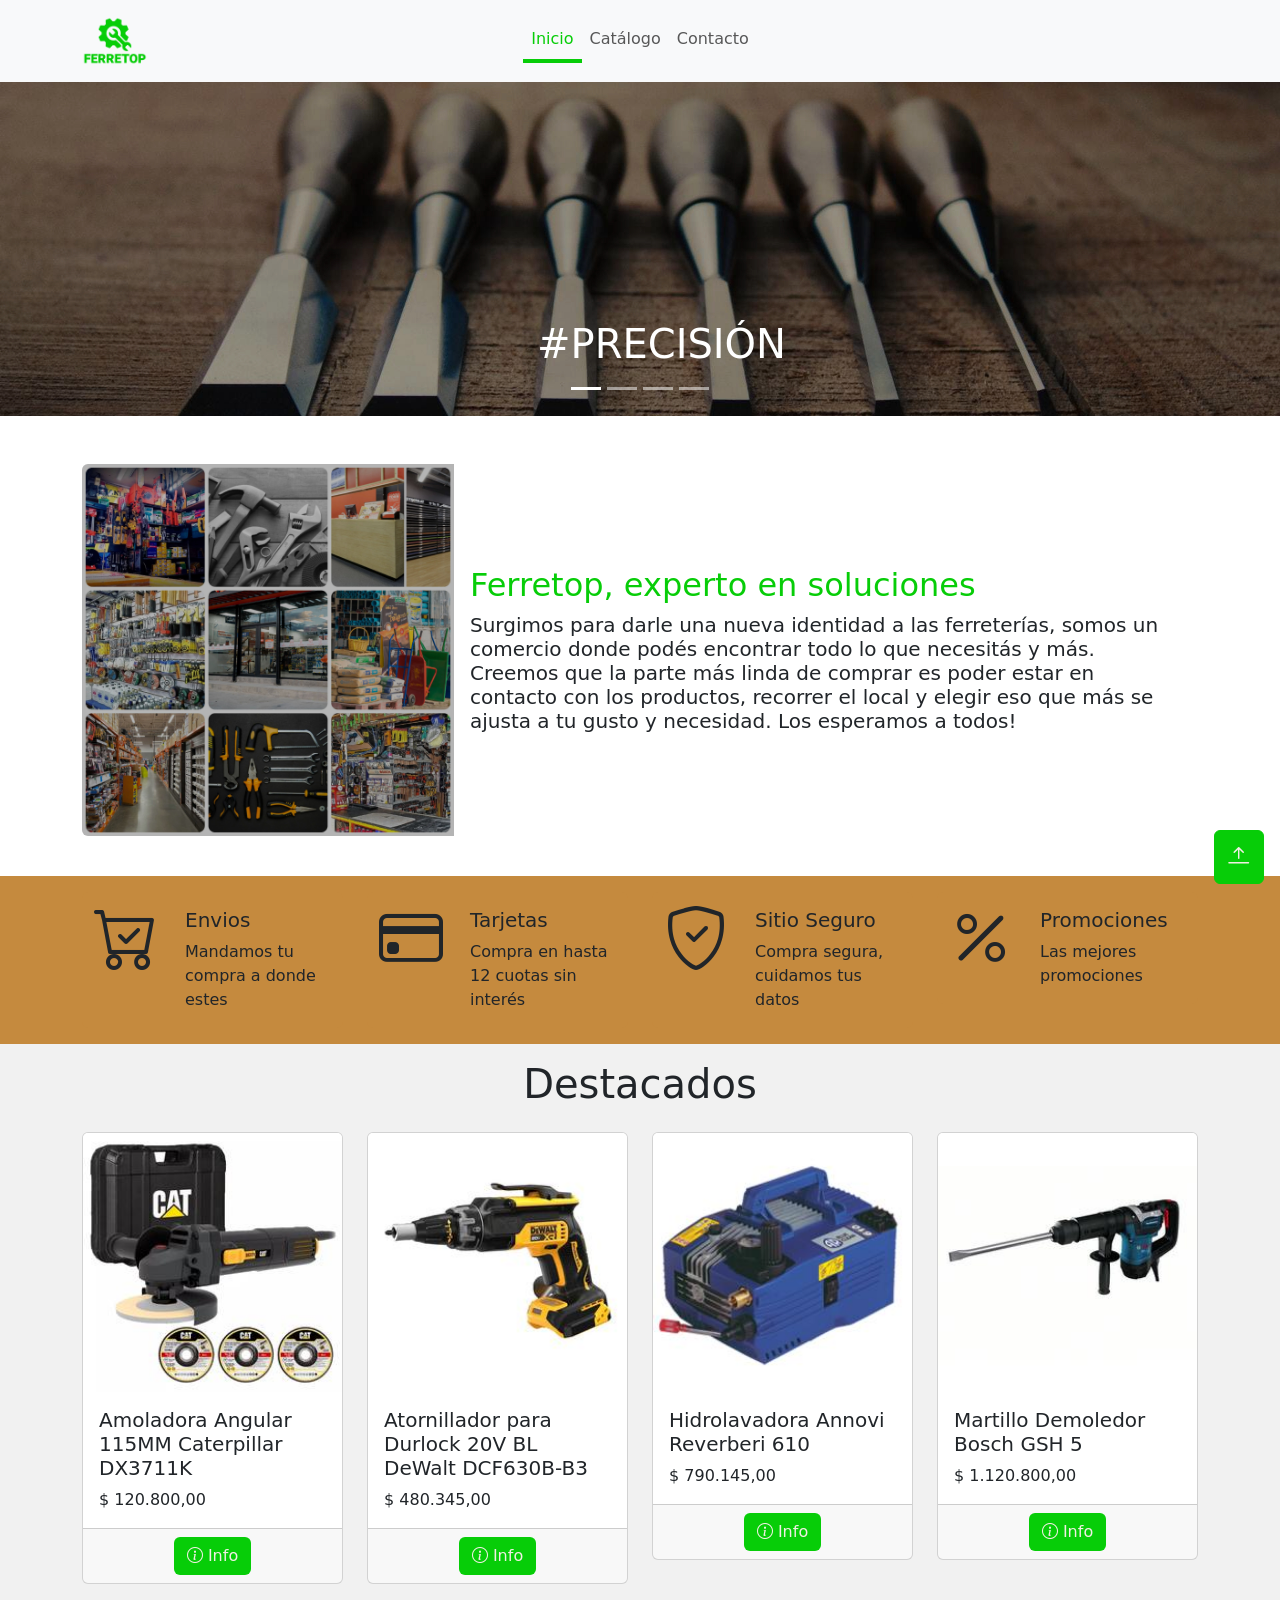
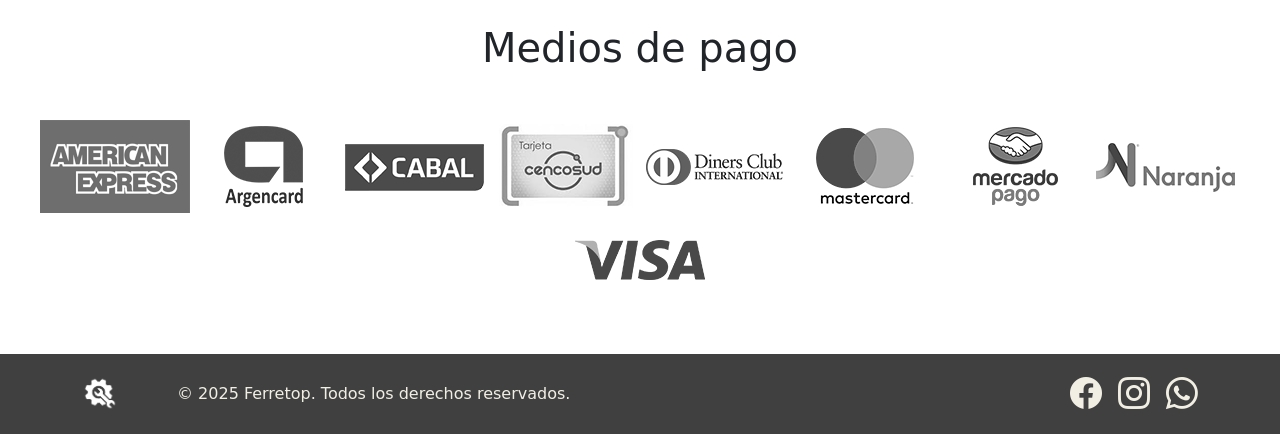
<file: index.html>
<!doctype html>
<html lang="en">
    <head>
        <meta charset="utf-8">
        <meta name="viewport" content="width=device-width, initial-scale=1">
        <title>Ferretop</title>
        <!-- Icono Pestaña -->
        <link rel="icon" type="image/png" href="img/logos/favicon.png">
        <!-- Estilos Bootstrap -->
        <link href="https://cdn.jsdelivr.net/npm/bootstrap@5.3.3/dist/css/bootstrap.min.css" rel="stylesheet" integrity="sha384-QWTKZyjpPEjISv5WaRU9OFeRpok6YctnYmDr5pNlyT2bRjXh0JMhjY6hW+ALEwIH" crossorigin="anonymous">
        <!-- Iconos Bootstrap -->
        <link rel="stylesheet" href="https://cdn.jsdelivr.net/npm/bootstrap-icons@1.11.2/font/bootstrap-icons.min.css">
        <!-- Estilos propios -->
        <link href="style.css" rel="stylesheet">
    </head>
    <body>
        <!-- Boton flotante -->
        <div class="dropdown position-fixed bottom-0 end-0 mb-3 me-3 bd-mode-toggle z-3">
            <a href="#barra-navegacion" id="btn-flotante" class="btn py-2 d-flex align-items-center"><i id="icono-btn-flotante" class="bi bi-arrow-bar-up"></i></a>
        </div>
        <!-- Barra de navegacion -->
        <nav id="barra-navegacion" class="navbar navbar-expand-lg bg-body-tertiary">
            <div class="container">
                <div class="col">
                    <a href="index.html"><img id="logo" src="img/logos/logo1.png""></a>
                </div>
                <button class="navbar-toggler" type="button" data-bs-toggle="collapse" data-bs-target="#navbarNav" aria-controls="navbarNav" aria-expanded="false" aria-label="Toggle navigation">
                    <span class="navbar-toggler-icon"></span>
                </button>
                <div class="collapse navbar-collapse" id="navbarNav">
                    <ul class="navbar-nav">
                        <li class="nav-item">
                            <a class="nav-link item-navegacion active" aria-current="page" href="index.html">Inicio</a>
                        </li>
                        <li class="nav-item">
                            <a class="nav-link item-navegacion" href="catalogo.html">Catálogo</a>
                        </li>
                        <li class="nav-item">
                            <a class="nav-link item-navegacion" href="contacto.html">Contacto</a>
                        </li>
                    </ul>
                </div>
            </div>
        </nav>
        <!-- Slider -->
        <div id="carruselInicio" class="carousel slide carousel-fade" data-bs-ride="carousel">
            <div class="carousel-indicators">
                <button type="button" data-bs-target="#carruselInicio" data-bs-slide-to="0" class="active" aria-current="true" aria-label="Slide 1"></button>
                <button type="button" data-bs-target="#carruselInicio" data-bs-slide-to="1" aria-label="Slide 2"></button>
                <button type="button" data-bs-target="#carruselInicio" data-bs-slide-to="2" aria-label="Slide 3"></button>
                <button type="button" data-bs-target="#carruselInicio" data-bs-slide-to="3" aria-label="Slide 4"></button>                
            </div>
            <div class="carousel-inner">
                <div class="carousel-item active">
                    <img src="img/slider/slide1pleno.jpg" class="d-block w-100" alt="...">
                    <div class="carousel-caption">
                        <div class="row justify-content-center">
                            <div class="col-md-3 col-sm-12">
                                <h1 class="txt-slider">#PRECISIÓN</h1>
                            </div>
                        </div>                  
                    </div>
                </div>
                <div class="carousel-item">
                    <img src="img/slider/slide2pleno.jpg" class="d-block w-100" alt="...">
                    <div class="carousel-caption">
                        <div class="row justify-content-center">
                            <div class="col-md-3">
                                <h1 class="txt-slider">#DURABILIDAD</h1>
                            </div>
                        </div> 
                    </div>
                </div>
                <div class="carousel-item">
                    <img src="img/slider/slide3pleno.jpg" class="d-block w-100" alt="...">                    
                    <div class="carousel-caption">
                        <div class="row justify-content-center">
                            <div class="col-md-3">
                                <h1 class="txt-slider">#CALIDAD</h1>
                            </div>
                        </div>                        
                    </div>
                </div>
                <div class="carousel-item">
                    <img src="img/slider/slide4pleno.jpg" class="d-block w-100" alt="...">                    
                    <div class="carousel-caption">
                        <div class="row justify-content-center">
                            <div class="col-md-3">
                                <h1 class="txt-slider">#VARIEDAD</h1>
                            </div>
                        </div>                        
                    </div>
                </div>
            </div>
        </div>
        <!-- Quienes somos -->
        <div class="container mt-5">
            <div class="row">
                <div class="col">
                    <div class="card mb-3 sombra-inferior sin-borde">
                        <div class="row g-0 align-items-center">
                            <div class="col-md-4">
                                <img src="img/inicio/collage-pleno.jpg" class="img-fluid rounded-start" alt="...">
                            </div>
                            <div class="col-md-8">
                                <div class="card-body">
                                    <h2 class="card-title texto-verde">Ferretop, experto en soluciones</h2>
                                    <p class="card-text h5">
                                        Surgimos para darle una nueva identidad a las ferreterías, somos un comercio donde podés encontrar todo lo que necesitás y más.
                                        Creemos que la parte más linda de comprar es poder estar en contacto con los productos, recorrer el local y elegir eso que más se ajusta a tu gusto y necesidad.
                                        Los esperamos a todos!
                                    </p>                              
                                </div>
                            </div>
                        </div>
                    </div>                                    
                </div>
            </div>
        </div>

        <!-- Features --> 
        <div class="fondo-siena">
            <div class="container mt-4">
                <div class="row">
                    <div class="col-md-3 mt-3">
                        <div class="card mb-3 fondo-siena card-borde" style="max-width: 540px;">
                            <div class="row g-0">
                                <div class="col-md-4 text-center">
                                    <i class="bi bi-cart-check icono-feature "></i>
                                </div>
                                <div class="col-md-8">
                                    <div class="card-body card-cuerpo-index">
                                        <h5 class="card-title">Envios</h5>
                                        <p class="card-text">Mandamos tu compra a donde estes</p>                        
                                    </div>
                                </div>
                            </div>
                        </div>
                    </div>
                    <div class="col-md-3 mt-3">
                        <div class="card mb-3 fondo-siena card-borde" style="max-width: 540px;">
                            <div class="row g-0">
                                <div class="col-md-4 text-center">
                                    <i class="bi bi-credit-card icono-feature"></i>
                                </div>
                                <div class="col-md-8">
                                    <div class="card-body card-cuerpo-index">
                                        <h5 class="card-title">Tarjetas</h5>
                                        <p class="card-text">Compra en hasta 12 cuotas sin interés</p>                        
                                    </div>
                                </div>
                            </div>
                        </div>
                    </div>
                    <div class="col-md-3 mt-3">
                        <div class="card mb-3 fondo-siena card-borde" style="max-width: 540px;">
                            <div class="row g-0">
                                <div class="col-md-4 text-center">
                                    <i class="bi bi-shield-check icono-feature"></i>
                                </div>
                                <div class="col-md-8">
                                    <div class="card-body card-cuerpo-index">
                                        <h5 class="card-title">Sitio Seguro</h5>
                                        <p class="card-text">Compra segura, cuidamos tus datos</p>                        
                                    </div>
                                </div>
                            </div>
                        </div>
                    </div>
                    <div class="col-md-3 mt-3">
                        <div class="card mb-3 fondo-siena card-borde" style="max-width: 540px;">
                            <div class="row g-0">
                                <div class="col-md-4 text-center">
                                    <i class="bi bi-percent icono-feature"></i>
                                </div>
                                <div class="col-md-8">
                                    <div class="card-body card-cuerpo-index">
                                        <h5 class="card-title">Promociones</h5>
                                        <p class="card-text">Las mejores promociones</p>                        
                                    </div>
                                </div>
                            </div>
                        </div>
                    </div>
                </div>
             </div>
        </div> 

        <!-- Destacados --> 
        <div class="fondo-gris">
            <div class="container">
                <div class="row">
                    <h1 id="titulo-destacados" class="text-center mt-3">Destacados</h1>
                </div>
                <div class="row mt-3">                
                    <div class="col-sm-12 col-md-3">
                        <div class="card mb-3">
                            <img src="img/destacados/amoladora.jpg" class="card-img-top img-destacados" alt="...">
                            <div class="card-body">
                              <h5 class="card-title">Amoladora Angular 115MM Caterpillar DX3711K</h5>
                              <p class="card-text">$ 120.800,00</p>                          
                            </div>
                            <div class="card-footer text-body-secondary text-center">
                                <a href="" class="btn btn-verde text-center" data-bs-toggle="modal" data-bs-target="#ModalAmoladora"><i class="bi bi-info-circle"></i> Info</a>
                            </div>
                        </div>
                    </div>
                    <div class="col-sm-12 col-md-3">
                        <div class="card mb-3">
                            <img src="img/destacados/atornillador.jpg" class="card-img-top img-destacados" alt="...">
                            <div class="card-body">
                              <h5 class="card-title">Atornillador para Durlock 20V BL DeWalt DCF630B-B3</h5>
                              <p class="card-text">$ 480.345,00</p>                          
                            </div>
                            <div class="card-footer text-body-secondary text-center">
                                <a href="#titulo-destacados" class="btn btn-verde text-center"><i class="bi bi-info-circle"></i> Info</a>
                            </div>
                        </div>
                    </div>
                    <div class="col-sm-12 col-md-3">
                        <div class="card mb-3">
                            <img src="img/destacados/hidrolavadora.jpg" class="card-img-top img-destacados" alt="...">
                            <div class="card-body">
                              <h5 class="card-title">Hidrolavadora Annovi Reverberi 610</h5>
                              <p class="card-text">$ 790.145,00</p>                          
                            </div>
                            <div class="card-footer text-body-secondary text-center">
                                <a href="#titulo-destacados" class="btn btn-verde text-center"><i class="bi bi-info-circle"></i> Info</a>
                            </div>
                        </div>
                    </div>
                    <div class="col-sm-12 col-md-3">
                        <div class="card mb-3">
                            <img src="img/destacados/martillo.jpg" class="card-img-top img-destacados" alt="...">
                            <div class="card-body">
                              <h5 class="card-title">Martillo Demoledor Bosch GSH 5</h5>
                              <p class="card-text">$ 1.120.800,00</p>                          
                            </div>
                            <div class="card-footer text-body-secondary text-center">
                                <a href="#titulo-destacados" class="btn btn-verde text-center"><i class="bi bi-info-circle"></i> Info</a>
                            </div>
                        </div>
                    </div>
                </div>
            </div>    
        </div>
        <!-- Modales Destacados-->
        <div class="modal fade" id="ModalAmoladora" tabindex="-1" aria-labelledby="ModalAmoladoraLabel" aria-hidden="true">
            <div class="modal-dialog modal-lg modal-dialog-centered">
                <div class="modal-content">
                    <div class="modal-header">
                        <div class="col">
                            <h1 class="modal-title fs-5" id="ModalAmoladoraLabel">Amoladora Caterpillar</h1>
                        </div>
                        <div class="col-md- offset-md-2">
                            <a class="btn-close-modal " href="" type="button" data-bs-dismiss="modal" aria-label="Close"><i class="bi bi-x-lg"></i></a>
                        </div>
                        
                    </div>
                    <div class="modal-body">
                        <p class="">
                            AMOLADORA ANGULAR CATERPILLAR 4 Y 1/2 " (115 MM)
                            MODELO: DX371
                            750 W POTENCIA
                            VELOCIDAD 12.000 RPM
                        </p>
                        <p class="">
                            Diseño de cuerpo delgado con interruptor deslizante de encendido/apagado. Bloqueo del eje. Rejilla desmontable evita daños por escombros.
                            Sistema de ventilación mejorado para enfriar rápidamente la temperatura de trabajo del motor.
                        </p>
                    </div>
                    <div class="modal-footer">
                        <div class="container-fuild">
                            <div class="row text-center">
                                <div class="col-md-3 col-sm-12">
                                    <img class="img-modal img-zoom" src="img/modales/amoladora1.jpg" alt="">
                                </div>     
                                <div class="col-md-3 col-sm-12">
                                    <img class="img-modal img-zoom" src="img/modales/amoladora2.jpg" alt="">
                                </div>
                                <div class="col-md-3 col-sm-12">
                                    <img class="img-modal img-zoom" src="img/modales/amoladora3.jpg" alt="">
                                </div>     
                                <div class="col-md-3 col-sm-12">
                                    <img class="img-modal img-zoom" src="img/modales/amoladora4.jpg" alt="">
                                </div>                                                  
                            </div>
                        </div>
                    </div>
                </div>
            </div>
        </div> 
        <!-- Medios de pago GRID-->
        <!-- <div class="container mb-5">
            <div class="row">
                <h1 class="text-center mt-5">Medios de pago</h1>
            </div>            
            <div class="row mt-5">               
                <div class="col-sm-3 col-md-1">
                    <img src="img/pagos/amex-gris.png" class="card-img-top" alt="...">
                </div>
                <div class="col-sm-3 col-md-1">
                    <img src="img/pagos/argencard-gris.png" class="card-img-top" alt="...">
                </div>
                <div class="col-md-1">
                    <img src="img/pagos/cabal-gris.png" class="card-img-top" alt="...">
                </div>
                <div class="col-md-1">
                    <img src="img/pagos/cencosud-gris.png" class="card-img-top" alt="...">
                </div>
                <div class="col-md-1">
                    <img src="img/pagos/diners-gris.png" class="card-img-top" alt="...">
                </div>
                <div class="col-md-1">
                    <img src="img/pagos/master-gris.png" class="card-img-top" alt="...">
                </div>
                <div class="col-md-1">
                    <img src="img/pagos/mercadopago-gris.png" class="card-img-top" alt="...">
                </div>
                <div class="col-md-1">
                    <img src="img/pagos/naranja-gris.png" class="card-img-top" alt="...">
                </div>
                <div class="col-md-1">
                    <img src="img/pagos/pagofacil-gris.png" class="card-img-top" alt="...">
                </div>
                <div class="col-md-1">
                    <img src="img/pagos/rapipago-gris.png" class="card-img-top" alt="...">
                </div>
                <div class="col-md-1">
                    <img src="img/pagos/shopping-gris.png" class="card-img-top" alt="...">
                </div>
                <div class="col-md-1">
                    <img src="img/pagos/visa-gris.png" class="card-img-top" alt="...">
                </div>                
            </div>
        </div>  -->
        <!-- Medios de pago FLEX-->
        <h1 class="text-center mt-4">Medios de pago</h1>
        <div class="flex-container mt-5 mb-5">
            <img src="img/pagos/amex-gris.png" class="" alt="...">
            <img src="img/pagos/argencard-gris.png" class="" alt="...">
            <img src="img/pagos/cabal-gris.png" class="" alt="...">
            <img src="img/pagos/cencosud-gris.png" class="" alt="...">
            <img src="img/pagos/diners-gris.png" class="" alt="...">
            <img src="img/pagos/master-gris.png" class="" alt="...">
            <img src="img/pagos/mercadopago-gris.png" class="" alt="...">
            <img src="img/pagos/naranja-gris.png" class="" alt="...">
            <img src="img/pagos/visa-gris.png" class="" alt="...">
            <!-- <img src="img/pagos/pagofacil-gris.png" class="" alt="...">
            <img src="img/pagos/rapipago-gris.png" class="" alt="...">
            <img src="img/pagos/shopping-gris.png" class="" alt="..."> -->
        </div>
                    
        
        <!-- Footer -->
        <div id="footer">
            <footer class="d-flex flex-wrap justify-content-between align-items-center py-3">
                <div class="container">
                    <div class="row align-items-center">
                        <div class="col-md-1 col-sm-12 item-center">
                            <img id="logo-footer" src="img/logos/logo-footer-blanco.png" alt="">
                        </div>
                        <div class="col-md-5 col-sm-12 item-center">
                            <span class="mb-3 mb-md-0 texto-blanco">&copy; 2025 Ferretop. Todos los derechos reservados.</span>
                        </div>
                        <div class="col-md-6 col-sm-12 item-center">
                            <ul class="nav justify-content-end list-unstyled icono-center">
                                <li class="ms-3"><a class="text-body-secondary" href="https://es-la.facebook.com/" target="_blank"><i class="bi bi-facebook iconos-redes"></i></a></li>
                                <li class="ms-3"><a class="text-body-secondary" href="https://www.instagram.com/" target="_blank"><i class="bi bi-instagram iconos-redes"></i></a></li>
                                <li class="ms-3"><a class="text-body-secondary" href="https://web.whatsapp.com/" target="_blank"><i class="bi bi-whatsapp iconos-redes"></i></a></li>
                            </ul>
                        </div>
                    </div>
                </div>
            </footer>
        </div>
        <!-- Script de Bootstrap -->
        <script src="https://cdn.jsdelivr.net/npm/bootstrap@5.3.3/dist/js/bootstrap.bundle.min.js" integrity="sha384-YvpcrYf0tY3lHB60NNkmXc5s9fDVZLESaAA55NDzOxhy9GkcIdslK1eN7N6jIeHz" crossorigin="anonymous"></script>
    </body>
</html>
</file>
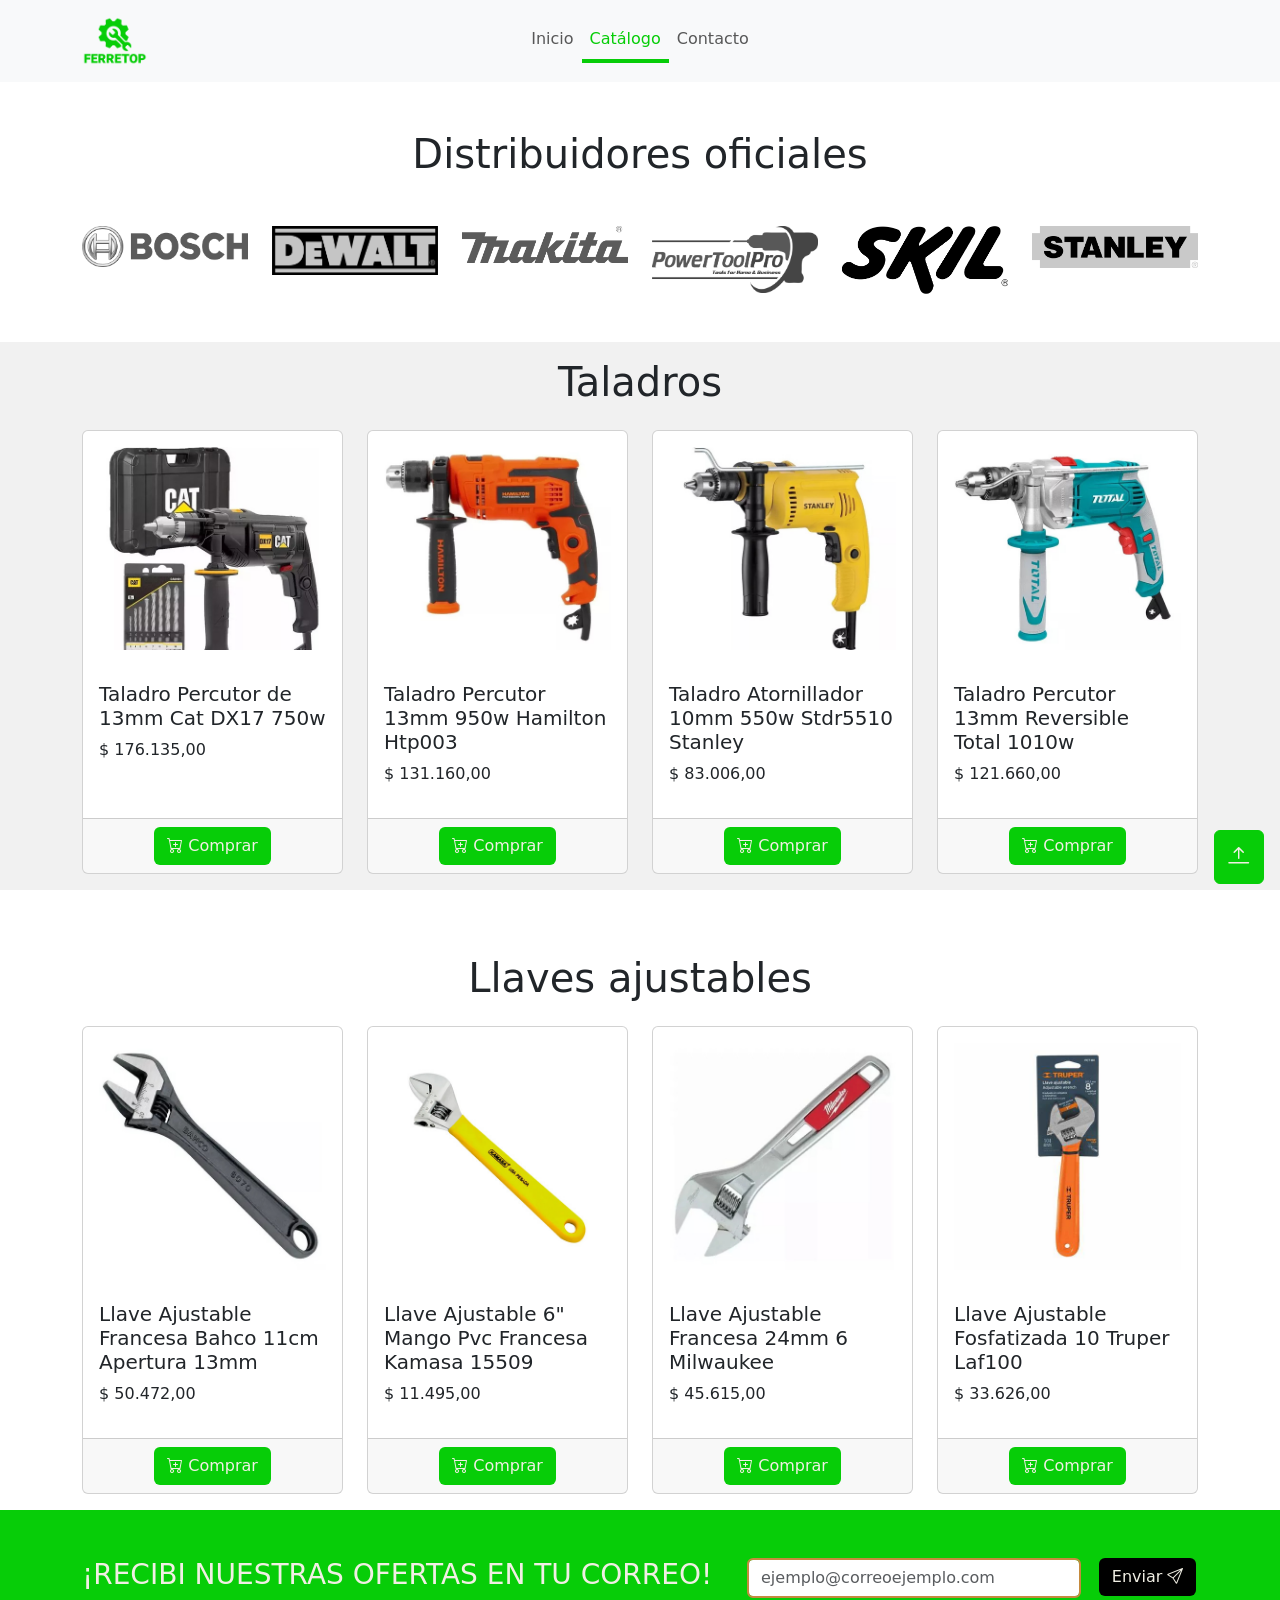
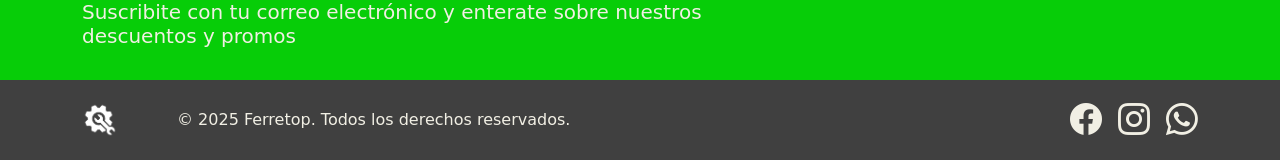
<file: catalogo.html>
<!doctype html>
<html lang="en">
    <head>
        <meta charset="utf-8">
        <meta name="viewport" content="width=device-width, initial-scale=1">
        <title>Ferretop</title>
        <!-- Icono Pestaña -->
        <link rel="icon" type="image/png" href="img/logos/favicon.png">
        <!-- Estilos Bootstrap -->
        <link href="https://cdn.jsdelivr.net/npm/bootstrap@5.3.3/dist/css/bootstrap.min.css" rel="stylesheet" integrity="sha384-QWTKZyjpPEjISv5WaRU9OFeRpok6YctnYmDr5pNlyT2bRjXh0JMhjY6hW+ALEwIH" crossorigin="anonymous">
        <!-- Iconos Bootstrap -->
        <link rel="stylesheet" href="https://cdn.jsdelivr.net/npm/bootstrap-icons@1.11.2/font/bootstrap-icons.min.css">
        <!-- Estilos propios -->
        <link href="style.css" rel="stylesheet">
    </head>
    <body>
        <!-- Boton flotante -->
        <div class="dropdown position-fixed bottom-0 end-0 mb-3 me-3 bd-mode-toggle z-3">
            <a href="#barra-navegacion" id="btn-flotante" class="btn py-2 d-flex align-items-center"><i id="icono-btn-flotante" class="bi bi-arrow-bar-up"></i></a>
        </div>
        <!-- Barra de navegacion -->
        <nav id="barra-navegacion" class="navbar navbar-expand-lg bg-body-tertiary">
            <div class="container">
                <div class="col">
                    <a href="index.html"><img id="logo" src="img/logos/logo1.png""></a>
                </div>
                <button class="navbar-toggler" type="button" data-bs-toggle="collapse" data-bs-target="#navbarNav" aria-controls="navbarNav" aria-expanded="false" aria-label="Toggle navigation">
                    <span class="navbar-toggler-icon"></span>
                </button>
                <div class="collapse navbar-collapse" id="navbarNav">
                    <ul class="navbar-nav">
                        <li class="nav-item">
                            <a class="nav-link item-navegacion" aria-current="page" href="index.html">Inicio</a>
                        </li>
                        <li class="nav-item">
                            <a class="nav-link item-navegacion active" href="catalogo.html">Catálogo</a>
                        </li>
                        <li class="nav-item">
                            <a class="nav-link item-navegacion" href="contacto.html">Contacto</a>
                        </li>
                    </ul>
                </div>
            </div>
        </nav>        
        <!-- Marcas -->
        <div class="container mb-5">
            <div class="row">
                <h1 class="text-center mt-5 mb-5">Distribuidores oficiales</h1>
            </div>            
            <div class="row">
                <div class="col-md-2 col-sm-12 text-center">
                    <img src="img/logos-marcas/bosch.png" class="card-img-top img-marcas" alt="...">
                </div>
                <div class="col-md-2 col-sm-12 text-center">
                    <img src="img/logos-marcas/dewalt.png" class="card-img-top img-marcas" alt="...">
                </div>
                <div class="col-md-2 col-sm-12 text-center">
                    <img src="img/logos-marcas/makita.png" class="card-img-top img-marcas" alt="...">
                </div>
                <div class="col-md-2 col-sm-12 text-center">
                    <img src="img/logos-marcas/powertools.png" class="card-img-top img-marcas" alt="...">
                </div>
                <div class="col-md-2 col-sm-12 text-center">
                    <img src="img/logos-marcas/skil.png" class="card-img-top img-marcas" alt="...">
                </div>
                <div class="col-md-2 col-sm-12 text-center">
                    <img src="img/logos-marcas/stanley.png" class="card-img-top img-marcas" alt="...">
                </div>                         
            </div>
        </div>
        <!-- Taladros --> 
        <div class="pb-3 fondo-gris">
            <div class="container">
                <div class="row">
                    <h1 class="text-center mt-3">Taladros</h1>
                </div>
                <div class="row mt-3">                
                    <div class="col-sm-12 col-md-3 margin-bottom-tarjeta">
                        <div class="card mb-3 h-100">
                            <img src="img/catalogo/taladro-cat.jpg" class="card-img-top p-3" alt="...">
                            <div class="card-body">
                              <h5 class="card-title">Taladro Percutor de 13mm Cat DX17 750w</h5>
                              <p class="card-text">$ 176.135,00</p>                          
                            </div>
                            <div class="card-footer text-body-secondary text-center">
                                <a href="#" class="btn btn-verde text-center"><i class="bi bi-cart-plus"></i> Comprar</a>
                            </div>
                        </div>
                    </div>
                    <div class="col-sm-12 col-md-3 margin-bottom-tarjeta">
                        <div class="card mb-3 h-100">
                            <img src="img/catalogo/taladro-hamilton.jpg" class="card-img-top p-3" alt="...">
                            <div class="card-body">
                              <h5 class="card-title">Taladro Percutor 13mm 950w Hamilton Htp003</h5>
                              <p class="card-text">$ 131.160,00</p>                          
                            </div>
                            <div class="card-footer text-body-secondary text-center">
                                <a href="#" class="btn btn-verde text-center"><i class="bi bi-cart-plus"></i> Comprar</a>
                            </div>
                        </div>
                    </div>
                    <div class="col-sm-12 col-md-3 margin-bottom-tarjeta">
                        <div class="card mb-3 h-100">
                            <img src="img/catalogo/taladro-stanley.jpg" class="card-img-top p-3" alt="...">
                            <div class="card-body">
                              <h5 class="card-title">Taladro Atornillador 10mm 550w Stdr5510 Stanley</h5>
                              <p class="card-text">$ 83.006,00</p>                          
                            </div>
                            <div class="card-footer text-body-secondary text-center">
                                <a href="#" class="btn btn-verde text-center"><i class="bi bi-cart-plus"></i> Comprar</a>
                            </div>
                        </div>
                    </div>
                    <div class="col-sm-12 col-md-3 margin-bottom-tarjeta">
                        <div class="card mb-3 h-100">
                            <img src="img/catalogo/taladro-total.jpg" class="card-img-top p-3" alt="...">
                            <div class="card-body">
                              <h5 class="card-title">Taladro Percutor 13mm Reversible Total 1010w</h5>
                              <p class="card-text">$ 121.660,00</p>                          
                            </div>
                            <div class="card-footer text-body-secondary text-center">
                                <a href="#" class="btn btn-verde text-center"><i class="bi bi-cart-plus"></i> Comprar</a>
                            </div>
                        </div>
                    </div>
                </div>
            </div>    
        </div>
        <!-- LLaves --> 
        <div class="mt-5">
            <div class="container">
                <div class="row">
                    <h1 class="text-center mt-3">Llaves ajustables</h1>
                </div>
                <div class="row mt-3">                
                    <div class="col-sm-12 col-md-3 margin-bottom-tarjeta">
                        <div class="card h-100">
                            <img src="img/catalogo/francesa-bahco.jpg" class="card-img-top p-3" alt="...">
                            <div class="card-body">
                              <h5 class="card-title">Llave Ajustable Francesa Bahco 11cm Apertura 13mm</h5>
                              <p class="card-text">$ 50.472,00</p>                          
                            </div>
                            <div class="card-footer text-body-secondary text-center">
                                <a href="#" class="btn btn-verde text-center"><i class="bi bi-cart-plus"></i> Comprar</a>
                            </div>
                        </div>
                    </div>
                    <div class="col-sm-12 col-md-3 margin-bottom-tarjeta">
                        <div class="card mb-3 h-100">
                            <img src="img/catalogo/francesa-kamasa.jpg" class="card-img-top p-3" alt="...">
                            <div class="card-body">
                              <h5 class="card-title">Llave Ajustable 6" Mango Pvc Francesa Kamasa 15509</h5>
                              <p class="card-text">$ 11.495,00</p>                          
                            </div>
                            <div class="card-footer text-body-secondary text-center">
                                <a href="#" class="btn btn-verde text-center"><i class="bi bi-cart-plus"></i> Comprar</a>
                            </div>
                        </div>
                    </div>
                    <div class="col-sm-12 col-md-3 margin-bottom-tarjeta">
                        <div class="card mb-3 h-100">
                            <img src="img/catalogo/francesa-milwaukee.jpg" class="card-img-top p-3" alt="...">
                            <div class="card-body">
                              <h5 class="card-title">Llave Ajustable Francesa 24mm 6 Milwaukee</h5>
                              <p class="card-text">$ 45.615,00</p>                          
                            </div>
                            <div class="card-footer text-body-secondary text-center">
                                <a href="#" class="btn btn-verde text-center"><i class="bi bi-cart-plus"></i> Comprar</a>
                            </div>
                        </div>
                    </div>
                    <div class="col-sm-12 col-md-3 margin-bottom-tarjeta">
                        <div class="card mb-3 h-100">
                            <img src="img/catalogo/francesa-truper.jpg" class="card-img-top p-3" alt="...">
                            <div class="card-body">
                              <h5 class="card-title">Llave Ajustable Fosfatizada 10 Truper Laf100</h5>
                              <p class="card-text">$ 33.626,00</p>                          
                            </div>
                            <div class="card-footer text-body-secondary text-center">
                                <a href="#" class="btn btn-verde text-center"><i class="bi bi-cart-plus"></i> Comprar</a>
                            </div>
                        </div>
                    </div>
                </div>
            </div>    
        </div>
        <!-- Suscripcion -->
         <div class="fondo-verde mt-3">
            <div class="container pt-5">
                <div class="row">
                    <div class="col-md-7">
                        <div class="row"><h3 class="texto-blanco">¡RECIBI NUESTRAS OFERTAS EN TU CORREO!</h3></div>
                        <div class="row"><h5 class="texto-blanco pb-4">Suscribite con tu correo electrónico y enterate sobre nuestros descuentos y promos</h5></div>
                    </div>
                    <div class="col-md-5">
                        <form class="row g-3">
                            <div class="col-md-9">                              
                              <input type="text" class="form-control" id="inputEmail" placeholder="ejemplo@correoejemplo.com">
                            </div>
                            <div class="col-md-3 text-center mb-3">
                              <button type="submit" class="btn btn-blanco">Enviar <i class="bi bi-send"></i></button>
                            </div>
                          </form>
                    </div>
                </div>
            </div>
         </div>
        <!-- Footer -->
        <div id="footer">
            <footer class="d-flex flex-wrap justify-content-between align-items-center py-3">
                <div class="container">
                    <div class="row align-items-center">
                        <div class="col-md-1 col-sm-12 item-center">
                            <img id="logo-footer" src="img/logos/logo-footer-blanco.png" alt="">
                        </div>
                        <div class="col-md-5 col-sm-12 item-center">
                            <span class="mb-3 mb-md-0 texto-blanco">&copy; 2025 Ferretop. Todos los derechos reservados.</span>
                        </div>
                        <div class="col-md-6 col-sm-12 item-center">
                            <ul class="nav justify-content-end list-unstyled icono-center">
                                <li class="ms-3"><a class="text-body-secondary" href="https://es-la.facebook.com/" target="_blank"><i class="bi bi-facebook iconos-redes"></i></a></li>
                                <li class="ms-3"><a class="text-body-secondary" href="https://www.instagram.com/" target="_blank"><i class="bi bi-instagram iconos-redes"></i></a></li>
                                <li class="ms-3"><a class="text-body-secondary" href="https://web.whatsapp.com/" target="_blank"><i class="bi bi-whatsapp iconos-redes"></i></a></li>
                            </ul>
                        </div>
                    </div>
                </div>
            </footer>
        </div>
        <script src="https://cdn.jsdelivr.net/npm/bootstrap@5.3.3/dist/js/bootstrap.bundle.min.js" integrity="sha384-YvpcrYf0tY3lHB60NNkmXc5s9fDVZLESaAA55NDzOxhy9GkcIdslK1eN7N6jIeHz" crossorigin="anonymous"></script>
    </body>
</html>
</file>
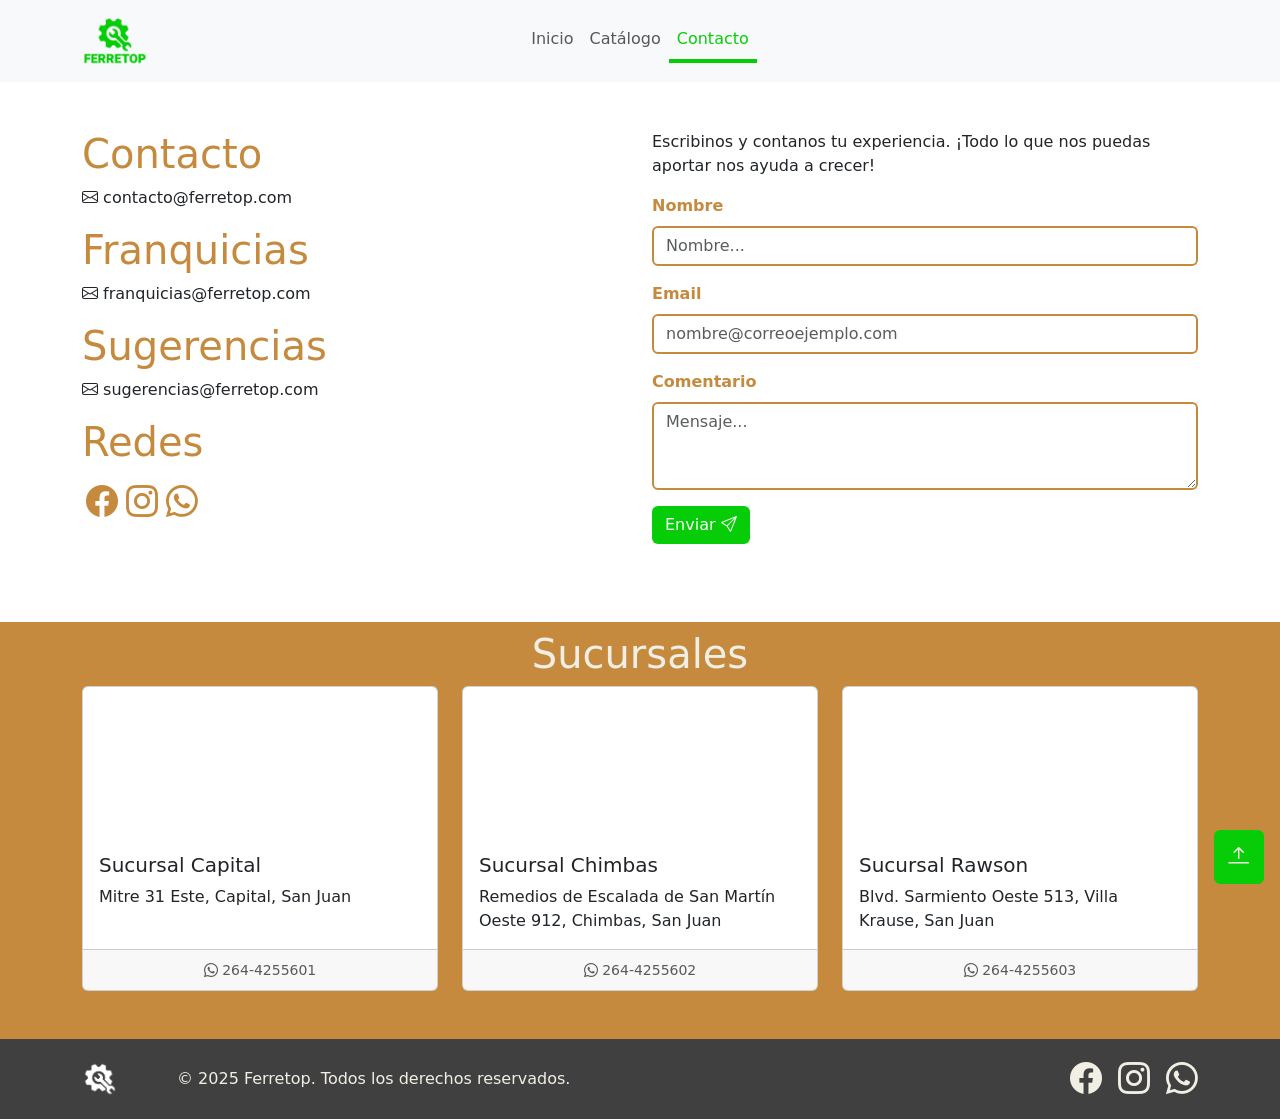
<file: contacto.html>
<!doctype html>
<html lang="en">
  <head>
        <meta charset="utf-8">
        <meta name="viewport" content="width=device-width, initial-scale=1">
        <title>Ferretop</title>
        <!-- Icono Pestaña -->
        <link rel="icon" type="image/png" href="img/logos/favicon.png">
        <!-- Estilos Bootstrap -->
        <link href="https://cdn.jsdelivr.net/npm/bootstrap@5.3.3/dist/css/bootstrap.min.css" rel="stylesheet" integrity="sha384-QWTKZyjpPEjISv5WaRU9OFeRpok6YctnYmDr5pNlyT2bRjXh0JMhjY6hW+ALEwIH" crossorigin="anonymous">
        <!-- Iconos Bootstrap -->
        <link rel="stylesheet" href="https://cdn.jsdelivr.net/npm/bootstrap-icons@1.11.2/font/bootstrap-icons.min.css">
        <!-- Estilos propios -->
        <link href="style.css" rel="stylesheet">
  </head>
  <body>
    <!-- Boton flotante -->
    <div class="dropdown position-fixed bottom-0 end-0 mb-3 me-3 bd-mode-toggle z-3">
        <a href="#barra-navegacion" id="btn-flotante" class="btn py-2 d-flex align-items-center"><i id="icono-btn-flotante" class="bi bi-arrow-bar-up"></i></a>
    </div>
    <!-- Barra de navegacion -->
    <nav id="barra-navegacion" class="navbar navbar-expand-lg bg-body-tertiary">
        <div class="container">
            <div class="col">
                <a href="index.html"><img id="logo" src="img/logos/logo1.png""></a>
            </div>
            <button class="navbar-toggler" type="button" data-bs-toggle="collapse" data-bs-target="#navbarNav" aria-controls="navbarNav" aria-expanded="false" aria-label="Toggle navigation">
                <span class="navbar-toggler-icon"></span>
            </button>
            <div class="collapse navbar-collapse" id="navbarNav">
                <ul class="navbar-nav">
                    <li class="nav-item">
                        <a class="nav-link item-navegacion" aria-current="page" href="index.html">Inicio</a>
                    </li>
                    <li class="nav-item">
                        <a class="nav-link item-navegacion" href="catalogo.html">Catálogo</a>
                    </li>
                    <li class="nav-item">
                        <a class="nav-link item-navegacion active" href="contacto.html">Contacto</a>
                    </li>
                </ul>
            </div>
        </div>
    </nav>    
    <!-- Datos de contacto y formulario mail -->
    <div class="container mt-5">
        <div class="row">
            <div class="col-md-6">
                <div class="row">
                    <h1 class="texto-siena">Contacto</h1>
                    <p class="txt-parrafo"><i class="bi bi-envelope"></i> contacto@ferretop.com</p>
                </div>
                <div class="row">
                    <h1 class="texto-siena">Franquicias</h1>
                    <p class="txt-parrafo"><i class="bi bi-envelope"></i> franquicias@ferretop.com</p>
                </div>
                <div class="row">
                    <h1 class="texto-siena">Sugerencias</h1>
                    <p class="txt-parrafo"><i class="bi bi-envelope"></i> sugerencias@ferretop.com</p>
                </div>
                <!-- <div class="">
                    <div class="row">
                        <h1 class="texto-siena">Redes</h1>
                        <div class="col-md-1">                            
                            <a class="text-body-secondary" href="https://es-la.facebook.com/" target="_blank"><i class="bi bi-facebook iconos-redes-contacto"></i></a>
                        </div>
                        <div class="col-md-1">
                            <a class="text-body-secondary" href="https://www.instagram.com/" target="_blank"><i class="bi bi-instagram iconos-redes-contacto"></i></a>
                        </div>
                        <div class="col-md-1">
                            <a class="text-body-secondary" href="https://web.whatsapp.com/" target="_blank"><i class="bi bi-whatsapp iconos-redes-contacto"></i></a>
                        </div>
                    </div>
                </div> -->
                <div class="contenido-movil mb-5">
                    <div class="row">
                        <h1 class="texto-siena">Redes</h1>
                        <div class="col-sm-12 mt-1">
                            <ul class="nav">
                                <li class="ms-1 me-1"><a class="text-body-secondary" href="https://es-la.facebook.com/" target="_blank"><i class="bi bi-facebook iconos-redes-contacto"></i></a></li>
                                <li class="ms-1 me-1"><a class="text-body-secondary" href="https://www.instagram.com/" target="_blank"><i class="bi bi-instagram iconos-redes-contacto"></i></a></li>
                                <li class="ms-1 me-1"><a class="text-body-secondary" href="https://web.whatsapp.com/" target="_blank"><i class="bi bi-whatsapp iconos-redes-contacto"></i></a></li>
                            </ul>
                        </div>
                    </div>
                </div>
            </div>
            <div class="col-md-6">
                <p class="txt-parrafo">Escribinos y contanos tu experiencia. ¡Todo lo que nos puedas aportar nos ayuda a crecer!</p>
                <div class="mb-3">
                    <label for="Input-Nombre" class="form-label texto-siena font-weight-600">Nombre</label>
                    <input type="text" class="form-control txt-parrafo" id="Input-Nombre" placeholder="Nombre...">
                </div>
                <div class="mb-3">
                    <label for="Input-Email" class="form-label texto-siena font-weight-600">Email</label>
                    <input type="email" class="form-control txt-parrafo" id="Input-Email" placeholder="nombre@correoejemplo.com">
                </div>
                <div class="mb-3">
                    <label for="Input-Textarea" class="form-label texto-siena font-weight-600">Comentario</label>
                    <textarea class="form-control txt-parrafo" id="Input-Textarea" rows="3" placeholder="Mensaje..."></textarea>
                </div>
                <!-- Boton modal Email -->
                 <div id="btn-contacto">
                    <button type="button" class="btn btn-siena" data-bs-toggle="modal" data-bs-target="#ModalEmail">Enviar <i class="bi bi-send"></i></button>     
                 </div>
            </div>
        </div> 
    </div>
    <!-- Sucursales -->
    <div class="fondo-siena mt-5">
        <div class="container pb-5">
            <h1 class="text-center pt-2 texto-blanco">Sucursales</h1>
            <div class="row row-cols-1 row-cols-md-3 g-4">
                <div class="col">
                    <div class="card h-100">
                        <iframe src="https://www.google.com/maps/embed?pb=!1m14!1m8!1m3!1d3400.4938283535807!2d-68.5255027!3d-31.53
                        80594!3m2!1i1024!2i768!4f13.1!3m3!1m2!1s0x968140281b059031%3A0xbdafc7e302f74c9a!2sPlaza%2025%20de%20Mayo!5e
                        0!3m2!1ses-419!2sar!4v1703255379762!5m2!1ses-419!2sar" style="border:0;" allowfullscreen="" loading="lazy" 
                        referrerpolicy="no-referrer-when-downgrade"></iframe>
                        <div class="card-body">
                            <h5 class="card-title txt-bordo txt-monserrat txt-fontweight-700">Sucursal Capital</h5>
                            <p class="card-text txt-monserrat">Mitre 31 Este, Capital, San Juan</p>
                        </div>
                        <div class="card-footer text-center card-footer-color">
                            <small class="text-body-secondary txt-monserrat txt-fontweight-700"><i class="bi bi-whatsapp iconos-sucursales"></i> 264-4255601</small>
                        </div>
                    </div>
                </div>
                <div class="col">
                    <div class="card h-100">
                        <iframe src="https://www.google.com/maps/embed?pb=!1m14!1m8!1m3!1d1701.0508767430654!2d-68.533052266733
                        97!3d-31.49388682350433!3m2!1i1024!2i768!4f13.1!3m3!1m2!1s0x968141fb099681bb%3A0x7bf3e556e8c73120!2sPlaza
                        %20Departamental%20De%20Chimbas!5e0!3m2!1ses-419!2sar!4v1703255469058!5m2!1ses-419!2sar" style="border:0;" 
                        allowfullscreen="" loading="lazy" referrerpolicy="no-referrer-when-downgrade"></iframe>
                        <div class="card-body">
                            <h5 class="card-title txt-bordo txt-monserrat txt-fontweight-700">Sucursal Chimbas</h5>
                        <p class="card-text txt-monserrat">Remedios de Escalada de San Martín Oeste 912, Chimbas, San Juan</p>
                        </div>
                        <div class="card-footer text-center card-footer-color">
                            <small class="text-body-secondary txt-monserrat txt-fontweight-700"><i class="bi bi-whatsapp iconos-sucursales"></i> 264-4255602</small>
                        </div>
                    </div>
                </div>
                <div class="col">
                    <div class="card h-100">
                        <iframe src="https://www.google.com/maps/embed?pb=!1m14!1m8!1m3!1d2858.110143261441!2d-68.54341954317147!3
                        d-31.58220357547243!3m2!1i1024!2i768!4f13.1!3m3!1m2!1s0x96813ff183d3357d%3A0x7797d20e375f7980!2sPlaza%20Ce
                        ntenario!5e0!3m2!1ses-419!2sar!4v1703255622459!5m2!1ses-419!2sar" style="border:0;" allowfullscreen="" 
                        loading="lazy" referrerpolicy="no-referrer-when-downgrade"></iframe>
                        <div class="card-body">
                            <h5 class="card-title txt-bordo txt-monserrat txt-fontweight-700">Sucursal Rawson</h5>
                            <p class="card-text txt-monserrat">Blvd. Sarmiento Oeste 513, Villa Krause, San Juan</p>
                        </div>
                        <div class="card-footer text-center card-footer-color">
                            <small class="text-body-secondary txt-monserrat txt-fontweight-700"><i class="bi bi-whatsapp iconos-sucursales"></i> 264-4255603</small>
                        </div>
                    </div>
                </div>
            </div>
        </div>
    </div>
    <!-- Modal Email -->
    <div class="modal fade" id="ModalEmail" tabindex="-1" aria-labelledby="ModalEmailLabel" aria-hidden="true">
        <div class="modal-dialog modal-dialog-centered">
            <div class="modal-content">
                <div class="modal-header">
                    <h1 class="modal-title fs-5" id="ModalEmailLabel">¡Mensaje Enviado!</h1>
                    <a class="btn-close-modal" href="" type="button" data-bs-dismiss="modal" aria-label="Close"><i class="bi bi-x-lg"></i></a>
                </div>
                <div class="modal-body">
                    <p class="txt-parrafo">
                        Tu mensaje fue enviado correctamente. En breve, nos comunicaremos con vos ¡Muchas gracias!
                    </p>
                    <div class="text-center">
                        <i id="icono-check" class="bi bi-patch-check"></i>
                    </div>                        
                </div>
            </div>
        </div>
    </div>
    <!-- Footer -->
    <div id="footer">
        <footer class="d-flex flex-wrap justify-content-between align-items-center py-3">
            <div class="container">
                <div class="row align-items-center">
                    <div class="col-md-1 col-sm-12 item-center">
                        <img id="logo-footer" src="img/logos/logo-footer-blanco.png" alt="">
                    </div>
                    <div class="col-md-5 col-sm-12 item-center">
                        <span class="mb-3 mb-md-0 texto-blanco">&copy; 2025 Ferretop. Todos los derechos reservados.</span>
                    </div>
                    <div class="col-md-6 col-sm-12 item-center">
                        <ul class="nav justify-content-end list-unstyled icono-center">
                            <li class="ms-3"><a class="text-body-secondary" href="https://es-la.facebook.com/" target="_blank"><i class="bi bi-facebook iconos-redes"></i></a></li>
                            <li class="ms-3"><a class="text-body-secondary" href="https://www.instagram.com/" target="_blank"><i class="bi bi-instagram iconos-redes"></i></a></li>
                            <li class="ms-3"><a class="text-body-secondary" href="https://web.whatsapp.com/" target="_blank"><i class="bi bi-whatsapp iconos-redes"></i></a></li>
                        </ul>
                    </div>
                </div>
            </div>
        </footer>
    </div>
    <script src="https://cdn.jsdelivr.net/npm/bootstrap@5.3.3/dist/js/bootstrap.bundle.min.js" integrity="sha384-YvpcrYf0tY3lHB60NNkmXc5s9fDVZLESaAA55NDzOxhy9GkcIdslK1eN7N6jIeHz" crossorigin="anonymous"></script>
  </body>
</html>
</file>
<file: style.css>
/* Paleta de colores 
#07CD08 verde
#c58a3e siena natural
#f1f1f1 gris claro
#F1EFE4 blanco
#000000bf gris oscuro
#000000 negro
*/
.btn-close-modal {
    color: #F1EFE4;
}

#btn-flotante{
    background-color: #07CD08;    
    border-color: #07CD08;
    color: #F1EFE4;    
}

#btn-flotante:hover{
    background-color: #c58a3e;    
    border-color: #F1EFE4;
    color: #F1EFE4;    
}

.btn-blanco:hover{
    background-color: #F1EFE4;
    color: #000000;
}

.btn-blanco{
    background-color:#000000;
    color: #F1EFE4;
}

.btn-verde{
    background-color: #07CD08;
    color: #F1EFE4;
}

.btn-verde:hover{
    background-color: #c58a3e;
    color: #F1EFE4;
}

.btn-siena{
    color: #fff;
    background: #07CD08;
    border-color: 1px solid #07CD08;
}

.btn-siena:hover{
    color: #F1EFE4;
    background: #c58a3e;
    border-color: #c58a3e;
}

.card-borde{
    border: #c58a3e;
}

.flex-container {
    display: flex;
    justify-content: center; 
    align-items: stretch; 
    flex-direction: row; 
    flex-wrap: wrap; 
    align-content: flex-start;
}

.fondo-gris{
    background-color: #f1f1f1;
}

.fondo-siena{
    background-color: #c58a3e;
}

.fondo-verde{
    background-color: #07CD08;
}

.font-weight-600{
    font-weight:600;
}

#footer{
    background-color: #000000bf;
}

#logo{
    max-width: 15%;
}

#icono-btn-flotante{
    font-size: 1.5rem;
}

.iconos-redes{
    font-size: 2rem;
    color: #F1EFE4;
}

.iconos-redes:hover{
    color: #07CD08;
}

.iconos-redes-contacto{
    font-size: 2rem;
    color: #c58a3e;
}

.iconos-redes-contacto:hover{
    color: #07CD08;
}

.icono-feature{
    font-size: 4rem;
}

.img-modal {
    max-width: 90%;
    transition: 1s;
}

.img-zoom:hover{
    transform: scale(1.3);
    transition: 1s;
}

.item-navegacion.active {
    color: #07CD08 !important;
    border-bottom: 4px solid #07CD08;
}

.item-navegacion:hover {
    color: #c58a3e !important;
    border-bottom: 4px solid #c58a3e;
}

#logo-footer{
    max-width: 50%;
    
}

.modal-header {
    background-color: #c58a3e;
    border-bottom: var(--bs-modal-header-border-width) solid #9d4b4b;
    color: #F1EFE4;
}

/* .sombra-inferior{
    border-color: #c58a3e;
    box-shadow: 0px 10px 10px -8px rgba(197,138,62,1);
} */

.sin-borde{
    border: none;
}

.texto-blanco{
    color:#F1EFE4;
}

.texto-siena{
    color: #c58a3e;
}

.texto-verde{
    color: #07CD08;
}

/* --------------------------------------------Formularios--------------------------------------------  */
.form-control {
    background-color: #fff !important;
    border: 2px solid #c58a3e !important;
}

.form-control:focus {
    color: var(--bs-body-color);
    background-color: var(--bs-body-bg);
    border-color: #c58a3e;
    outline: 0;
    box-shadow: 0 0 0 0.25rem rgba(212,116,141,.25);
}

/* --------------------------------------------Media Querys--------------------------------------------*/
/* "sm" applies to x-small devices (portrait phones, less than 576px) */
@media (max-width: 575.98px) {
    
    #btn-contacto{
        text-align: center !important;
    }

    .card-cuerpo-index{
        text-align: center;
    }

    /* .flex-container {
        flex-direction: column;     
    } */

    .icono-center {
        justify-content: center !important;        
    }

    .img-destacados{
        max-width: 50%;
        align-self: center !important;
        margin-top: 1rem !important;
    }

    .img-marcas{
        max-width: 50%;
        margin-top: 1rem !important;
        
    }

    .item-center{
        text-align: center !important;
    }

    #logo {
        max-width: 30%;
    }

    #logo-footer {
        max-width: 15%;
    }

    .margin-bottom-tarjeta{
        margin-bottom: 1rem !important;
    }
}

/* "md" applies to small devices (landscape phones, less than 768px) */
@media (max-width: 767.98px) {

}

/* "lg" applies to medium devices (tablets, less than 992px) */
@media (max-width: 991.98px) {

}

/* "xl" applies to large devices (desktops, less than 1200px) */
@media (max-width: 1199.98px) {

}

/* "xxl" applies to x-large devices (large desktops, less than 1400px) */
@media (max-width: 1399.98px) {

}
/* --------------------------------------------Media Querys--------------------------------------------*/
</file>
